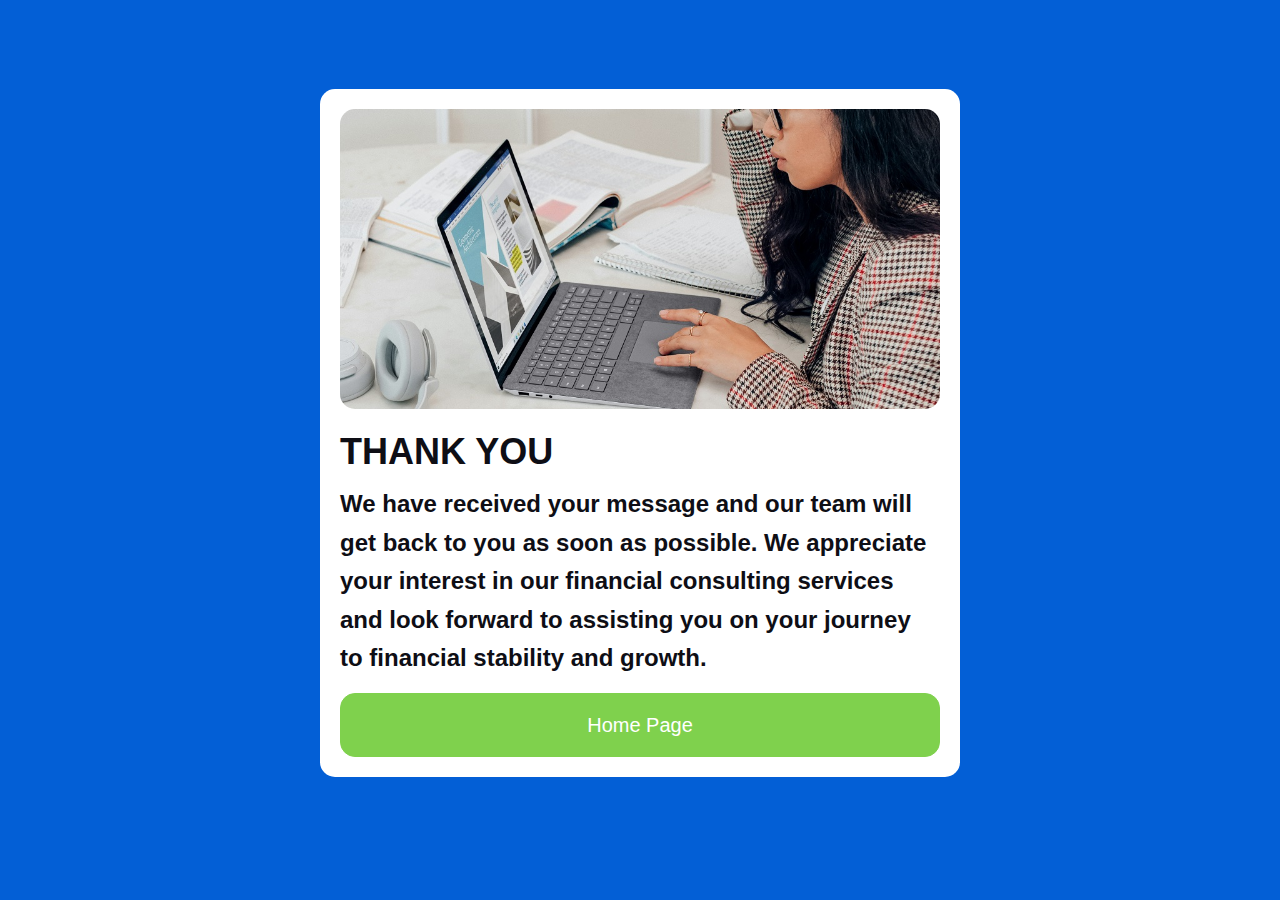
<file: thankyou.html>
<!DOCTYPE html>
<html lang="en">
  <head>
    <meta charset="UTF-8">
    <title>Corecom Consulting</title>
    <meta http-equiv="X-UA-Compatible" content="IE=Edge">
	  <meta name="viewport" content="width=device-width, initial-scale=1">
	  <meta name="keywords" content="">
	  <meta name="description" content="">
    <!-- Vendor CSS -->
    <link rel="stylesheet" href="https://cdn.jsdelivr.net/npm/swiper@11/swiper-bundle.min.css"/>
    <!-- Font -->
    <link rel="preconnect" href="https://fonts.googleapis.com">
    <link rel="preconnect" href="https://fonts.gstatic.com" crossorigin>
    <link href="https://fonts.googleapis.com/css2?family=Noto+Sans:ital,wght@0,100..900;1,100..900&display=swap" rel="stylesheet">
    <!-- Favicon -->
    <link rel="icon" type="image/png" href="img/favicon/favicon-16x16.png">
    <link rel="icon" type="image/png" href="img/favicon/favicon-32x32.png">
    <link rel="icon" type="image/x-icon" href="img/favicon/favicon.ico">
    <link rel="stylesheet" href="css/main.min.css">
</head>
<body>
      <section class="section section-100vh">
        <div class="container-tp">
          <div class="wrapper-gif">
            <img src="img/thankyou.jpg" alt="thank you" class="gif-subscr">
          </div>
          <div class="sub-wrapper">
              <h1 class="h-thankyou">Thank you
              </h1>
              <p class="paragraph-big">
                We have received your message and our team will get back to you as soon as possible. We appreciate your interest in our financial consulting services and look forward to assisting you on your journey to financial stability and growth.
              </p>
            <a href="index.html" class="btn btn-tp blue w-button">Home Page</a>
          </div>
        </div>
      </section>
</body>
</html>
</file>
<file: css/main.min.css>
@charset "UTF-8";
* {
  box-sizing: border-box;
}

body {
  color: #fff;
  background-color: #035FD6;
  font-family: Montserrat, sans-serif;
  font-weight: 500;
  font-size: 14px;
  line-height: 18px;
  margin: 0;
}

article, aside, details, figcaption, figure, footer, header, hgroup, main, menu, nav, section, summary {
  display: block;
}

h1, h2, h3, h4, h5, h6, p {
  margin: 0;
}

p {
  color: #fff;
  font-weight: 400;
  font-size: 18px;
  line-height: 18px;
}
p.italic {
  font-style: italic;
}

a {
  text-decoration: none;
  color: #0e0e15;
}

h3 {
  font-size: 24px;
  line-height: 30px;
}

img {
  vertical-align: middle;
  max-width: 100%;
  display: inline-block;
  object-fit: cover;
}

.container {
  max-width: 1366px;
  margin: 0 auto;
  padding-left: 56px;
  padding-right: 56px;
}

.section {
  margin-top: 0;
  margin-bottom: 0;
  padding-top: 40px;
  padding-bottom: 74px;
}
.section.hero-sec {
  margin-top: 100px;
}
.section.section-100vh {
  height: 100vh;
  display: flex;
  justify-content: center;
  align-items: center;
}

.mt-72 {
  margin-top: 72px;
}

.mb-32 {
  margin-bottom: 32px;
}

.mt-16 {
  margin-top: 16px;
}

.white-bg {
  background-color: #fff;
}

/* Padding */
.padding-top-0 {
  padding-top: 0;
}

.padding-bottom-55 {
  padding-bottom: 55px;
}

.title-wrapper {
  display: flex;
  flex-direction: column;
  align-items: flex-start;
  margin-bottom: 32px;
}

.title {
  color: #0e0e15;
  text-transform: uppercase;
  font-size: 38px;
  line-height: 38px;
}

.subtitle {
  color: #65678b;
  font-size: 22px;
  font-weight: 600;
  line-height: 44px;
  text-transform: uppercase;
}

.h1 {
  font-size: 54px;
  line-height: 110%;
  text-transform: uppercase;
  font-weight: 700;
}
.h1 span {
  color: #7fd14d;
}

.h6 {
  color: #dcdffd;
  font-size: 18px;
  line-height: 22px;
  font-weight: 400;
  text-transform: uppercase;
}

.h4 {
  font-size: 32px;
  font-weight: 400;
  line-height: 32px;
  color: #0e0e15;
}

.paragraph-big {
  font-size: 24px;
  font-weight: 600;
  text-transform: uppercase;
  color: #0e0e15;
  line-height: 160%;
}
.paragraph-big .main-c {
  color: #5659C8;
}

.text-upper {
  text-transform: uppercase;
}

/* Colors and Backgrounds */
.black {
  color: #0e0e15;
}

.light-liliac {
  color: #dcdffd;
}

.dark-liliac {
  color: #65678b;
}

.main-c {
  color: #5659C8;
}

.lil {
  color: #b5baf8;
}

.lil-bg {
  background-color: #b5baf8;
}

/* Btn */
.btn {
  padding: 14px 32px 12px;
  display: flex;
  align-items: center;
  justify-content: center;
  white-space: nowrap;
  font-weight: 500;
  font-size: 26px;
  line-height: 32px;
  border-radius: 100px;
  transition: all 0.3s ease-in-out;
}
.btn.green {
  border: 1px solid #7fd14d;
  background-color: transparent;
  color: #7fd14d;
}
.btn.green:hover {
  background-color: #7fd14d;
  color: #fff;
}
.btn.black {
  background-color: #0e0e15;
  color: #fff;
  border-radius: 10px;
  -webkit-box-shadow: 1px 1px 5px -1px rgba(0, 0, 0, 0.75);
  -moz-box-shadow: 1px 1px 5px -1px rgba(0, 0, 0, 0.75);
  box-shadow: 1px 1px 5px -1px rgba(0, 0, 0, 0.75);
  padding: 20px 32px;
}
.btn.black:hover {
  background-color: #035FD6;
}
.btn.transparent {
  background-color: #7fd14d;
  color: #fff;
  border: 1px solid #7fd14d;
}
.btn.transparent:hover {
  background-color: transparent;
  color: #0e0e15;
}

/* Content Wrapper */
.content-wrapper {
  display: grid;
  grid-template-columns: 1fr 1fr;
  gap: 48px;
}
.content-wrapper .hero-img {
  width: 100%;
  height: 100%;
}
.content-wrapper .benefits-img {
  height: 480px;
  width: 100%;
}

/* Text Wrapper */
.all-text-wrapper {
  display: flex;
  flex-direction: column;
  gap: 32px;
}
.all-text-wrapper.justify-center {
  padding: 100px 0px 100px 0px;
  align-items: flex-start;
}
.all-text-wrapper.justify-center p {
  color: #0e0e15;
}
.all-text-wrapper .point-text {
  color: #ff9e00;
  font-size: 16px;
  text-transform: uppercase;
}
.all-text-wrapper .h4 {
  text-transform: uppercase;
}
.all-text-wrapper hr {
  margin: 0;
  border: none;
  width: 50px;
  height: 3px;
  background-color: #035FD6;
}
.all-text-wrapper hr.white {
  background-color: #fff;
}
.all-text-wrapper .benefits-items {
  display: flex;
  gap: 16px;
}
.all-text-wrapper .benefits-item {
  padding: 16px 48px 16px 32px;
  display: flex;
  flex-direction: column;
  align-items: flex-start;
  background-color: #023e8a;
  gap: 16px;
  border-radius: 10px;
}
.all-text-wrapper .benefits-item .paragraph-big {
  color: #fff;
  font-size: 32px;
}
.all-text-wrapper .benefits-item hr {
  margin: 0;
  width: 45px;
  height: 3px;
  background-color: #ff9e00;
  border: none;
}
.all-text-wrapper .points-wrapper {
  display: grid;
  grid-template-columns: 1fr 1fr;
  gap: 16px;
}
.all-text-wrapper .points-wrapper .points-item {
  display: flex;
  align-items: center;
  gap: 10px;
}
.all-text-wrapper .points-wrapper .points-item.flex-start {
  align-items: flex-start;
}
.all-text-wrapper .points-wrapper .points-item .check-container {
  display: flex;
  justify-content: center;
  align-items: center;
  background-color: #035FD6;
  border-radius: 10px;
  height: 26px;
  width: 26px;
  flex: none;
}
.all-text-wrapper .points-wrapper .points-item .check-container svg {
  width: 18px;
  height: 18px;
}
.all-text-wrapper .points-wrapper .points-item .points-descr {
  display: flex;
  flex-direction: column;
  align-items: flex-start;
  gap: 6px;
}
.all-text-wrapper .points-wrapper .points-item .points-descr .paragraph-big {
  line-height: 110%;
  font-size: 22px;
}
.all-text-wrapper ul {
  margin: 0;
  padding: 0;
  display: flex;
  flex-direction: column;
  align-items: flex-start;
  gap: 12px;
  margin-left: 12px;
}
.all-text-wrapper ul li {
  font-size: 18px;
  color: #0e0e15;
}
.all-text-wrapper ul li::marker {
  color: #7fd14d;
  width: 18px;
  height: 18px;
}
.all-text-wrapper .contacts-wrapper {
  display: flex;
  flex-direction: column;
  align-items: flex-start;
  gap: 32px;
}
.all-text-wrapper .contacts-wrapper .contacts-item {
  display: flex;
  align-items: center;
  gap: 16px;
}
.all-text-wrapper .contacts-wrapper .contacts-item .img-wrapper {
  display: flex;
  align-items: center;
  justify-content: center;
  border-radius: 100%;
  background-color: #7fd14d;
  width: 64px;
  height: 64px;
}
.all-text-wrapper .contacts-wrapper .contacts-item .img-wrapper svg {
  fill: #0e0e15;
  width: 32px;
  height: 32px;
}
.all-text-wrapper .contacts-wrapper .contacts-item .contacts-descr {
  display: flex;
  flex-direction: column;
  align-items: flex-start;
}
.all-text-wrapper .contacts-wrapper .contacts-item .contacts-descr .paragraph-big {
  color: #fff;
}
.all-text-wrapper .contacts-wrapper .contacts-item .contacts-descr .contacts-link {
  font-size: 18px;
  color: #fff;
}
.all-text-wrapper .contacts-wrapper .contacts-item .contacts-descr .contacts-link:hover {
  color: #7fd14d;
}

/* Navbar */
.nav-wrap {
  position: relative;
  z-index: 1000;
  top: 0;
}

.navbar {
  bottom: auto;
  left: 0%;
  right: 0%;
  top: 0%;
  border: 1px solid #fff;
  border-radius: 10px;
  background-color: #035FD6;
  max-width: 1254px;
  margin-left: auto;
  margin-right: auto;
}
.navbar.fixed {
  position: fixed;
  z-index: 1000;
}

.container-m.nav {
  justify-content: center;
  align-items: center;
  height: 68px;
  padding-left: 56px;
  padding-right: 56px;
  padding-top: 0;
  padding-bottom: 0;
  margin-right: auto;
  margin-left: auto;
  display: flex;
}

.navmenu {
  float: right;
  position: relative;
}

.nav-brand {
  float: left;
  color: #fff;
  text-decoration: none;
  font-weight: 700;
  position: relative;
}
.nav-brand:hover {
  color: #7fd14d;
}

.brand-logo {
  justify-content: flex-start;
  align-items: center;
  display: flex;
  font-size: 26px;
  margin-right: auto;
}

.navlink {
  vertical-align: top;
  color: #fff;
  text-align: center;
  margin-left: auto;
  margin-right: auto;
  padding: 20px;
  text-decoration: none;
  display: inline-block;
  position: relative;
  font-size: 20px;
  font-weight: 400;
}
.navlink:hover {
  color: #7fd14d;
}

.m-wrap {
  display: flex;
  margin-left: auto;
}
.m-wrap a {
  background-color: #fff;
  border-radius: 10px;
  padding: 10px 20px;
  border: 1px solid #fff;
  font-size: 20px;
  color: #0e0e15;
  text-decoration: none;
  font-weight: 400;
  transition: 0.2s all ease-in-out;
}
.m-wrap a:hover {
  background-color: #0e0e15;
  color: #fff;
}

.burger-menu {
  display: none;
  flex-direction: column;
}

.burger-menu div {
  width: 25px;
  height: 3px;
  background-color: #fff;
  margin: 2px 0;
}

.nav-overlay {
  display: none;
  position: fixed;
  top: 0;
  left: 0;
  width: 100%;
  height: 100%;
  background-color: rgba(0, 0, 0, 0.5);
  z-index: 999;
}

.white {
  color: #fff;
}

/* Grid Templates */
.grid-2-col {
  display: grid;
  grid-template-columns: 1fr 1fr;
  gap: 16px;
  grid-auto-rows: auto;
}
.grid-2-col .box-wrapper {
  border-radius: 10px;
  padding: 32px;
  border: 1px solid #fff;
}
.grid-2-col .box-wrapper .box-text {
  display: flex;
  align-items: flex-start;
  justify-content: space-between;
  flex-direction: column;
  gap: 26px;
  overflow: hidden;
  max-width: 400px;
}
.grid-2-col .box-wrapper:first-of-type {
  background-color: #5659C8;
}
.grid-2-col .box-wrapper:nth-of-type(2) {
  background-color: #7fd14d;
}
.grid-2-col .full-box-wrapper {
  display: flex;
  padding: 32px;
  justify-content: space-between;
  grid-area: 3/1/4/3;
  background-color: #fff;
  border-radius: 10px;
}
.grid-2-col .full-box-wrapper .full-box-text {
  display: flex;
  align-items: flex-start;
  flex-direction: column;
  justify-content: space-between;
  padding: 20px 0;
  max-width: 580px;
}
.grid-2-col .full-box-wrapper .box-img {
  width: 480px;
  height: 300px;
  object-fit: cover;
  border-radius: 10px;
  border: 1px solid #0e0e15;
}

.all-box-wrapper {
  display: flex;
  flex-direction: column;
  background-color: #fff;
  border-radius: 10px;
  padding: 32px;
  gap: 42px;
}

.box-title {
  display: flex;
  flex-direction: column;
  justify-content: center;
  align-items: center;
  gap: 16px;
  padding: 0px 16px;
  text-align: center;
}
.box-title .point-text {
  color: #ff9e00;
  font-size: 16px;
  text-transform: uppercase;
}
.box-title hr {
  width: 40px;
  height: 3px;
  background-color: #023e8a;
  margin: 0;
  border: none;
}
.box-title hr.white {
  background-color: #fff;
}
.box-title p {
  max-width: 680px;
}
.box-title p a {
  color: #035FD6;
}
.box-title p a:hover {
  color: #0e0e15;
}

.subhero-text {
  text-align: center;
}

.grid-3-col {
  display: grid;
  grid-template-columns: repeat(3, 1fr);
  gap: 16px;
}
.grid-3-col .box-item {
  background-color: #fff;
  padding: 16px;
  border-radius: 10px;
  border: 1px solid #0e0e15;
  display: flex;
  flex-direction: column;
  align-items: flex-start;
  gap: 16px;
}
.grid-3-col .box-item .img-box {
  border: 1px solid #0e0e15;
  border-radius: 10px;
  max-height: 250px;
  width: 100%;
}
.grid-3-col .box-item .text-box {
  display: flex;
  flex-direction: column;
  justify-content: space-between;
  gap: 12px;
}
.grid-3-col .box-item .text-box .paragraph {
  color: #444;
  font-weight: 600;
  font-size: 20px;
}

.layout-grid {
  display: grid;
  grid-template-columns: 1fr 1fr 1.5fr;
  grid-auto-rows: auto auto;
  gap: 16px;
  grid-auto-columns: 1fr;
}
.layout-grid .layout-grid-box {
  background-color: #fff;
  border-radius: 10px;
  padding: 32px;
  display: flex;
  flex-direction: column;
  align-items: flex-start;
  justify-content: space-between;
}
.layout-grid .layout-grid-box .h4, .layout-grid .layout-grid-box p {
  color: #0e0e15;
}
.layout-grid .layout-grid-box.padding-0 {
  padding: 0;
}
.layout-grid .layout-grid-box .full-img {
  border-radius: 10px;
  position: relative;
  width: 100%;
  height: 100%;
  object-fit: cover;
}
.layout-grid .layout-grid-box.grid-2 {
  grid-area: 2/1/3/3;
  background-color: #7fd14d;
}
.layout-grid .layout-grid-box.grid-3 {
  background-color: #7fd14d;
}

/* Swiper */
.swiper-slide {
  border-radius: 10px;
  flex-direction: column;
  flex: none;
  justify-content: flex-end;
  width: 33.3333%;
  height: 460px;
  display: flex;
  position: relative;
  overflow: hidden;
}
.swiper-slide .team-card-text {
  position: absolute;
  left: 0;
  right: 0;
  bottom: 0;
  padding: 20px;
  background-color: #7fd14d;
  display: flex;
  flex-direction: column;
  gap: 12px;
}
.swiper-slide .team-card-text .h3, .swiper-slide .team-card-text p {
  color: #0e0e15;
}
.swiper-slide .slider-img {
  height: 100%;
  width: 100%;
  object-fit: cover;
}
.swiper-slide .slider-img.full-width {
  object-position: 0 100%;
}
.swiper-slide .slider-img.first {
  object-position: 55% 80%;
}

.slider-wrapper {
  display: flex;
  justify-content: center;
  margin-top: 12px;
}

.swiper-prev, .swiper-next {
  cursor: pointer;
  fill: #fff;
}

.services-wrapper {
  display: grid;
  grid-template-columns: repeat(3, 1fr);
  grid-template-rows: auto;
  gap: 32px;
}
.services-wrapper .services-box {
  background-color: #fff;
  padding: 32px;
  border-radius: 10px;
  display: flex;
  -webkit-box-shadow: 1px 1px 5px -1px rgba(0, 0, 0, 0.75);
  -moz-box-shadow: 1px 1px 5px -1px rgba(0, 0, 0, 0.75);
  box-shadow: 1px 1px 5px -1px rgba(0, 0, 0, 0.75);
  flex-direction: column;
  gap: 16px;
  align-items: flex-start;
  transition: all 0.1s ease-in-out;
  cursor: pointer;
}
.services-wrapper .services-box .h4, .services-wrapper .services-box p {
  color: #0e0e15;
}
.services-wrapper .services-box .img-container {
  background-color: #7fd14d;
  border-radius: 100px;
  padding: 5px;
  width: 64px;
  height: 64px;
  display: flex;
  align-items: center;
  justify-content: center;
}
.services-wrapper .services-box .img-container svg {
  width: 32px;
  height: 32px;
  fill: #0e0e15;
}
.services-wrapper .services-box:hover {
  background-color: #fff;
  border-color: #7fd14d;
}
.services-wrapper .services-box:hover .img-container {
  background-color: #7fd14d;
}

.services-link {
  display: flex;
  align-items: center;
  gap: 6px;
  cursor: pointer;
  transition: all 0.2s ease-in-out;
}
.services-link p {
  text-decoration: underline;
  font-weight: bold;
}
.services-link svg {
  fill: #0e0e15;
}
.services-link:hover p {
  color: #5659C8;
}
.services-link:hover svg {
  transform: scaleX(1.2);
}

.contacts_wrapper {
  display: grid;
  grid-template-columns: 1.5fr 1fr;
  gap: 10px;
}

.contacts_form {
  display: flex;
  flex-direction: column;
  align-items: flex-start;
  gap: 10px;
}
.contacts_form label {
  font-size: 20px;
}
.contacts_form-control {
  height: 45px;
  flex: 0 0 auto;
}
.contacts_form input, .contacts_form textarea {
  border-radius: 10px;
  width: 100%;
  background-color: #dcdffd;
}
.contacts_form input[type=text i] {
  padding: 5px;
  font-size: 18px;
}
.contacts_form .btn {
  text-transform: uppercase;
  font-weight: 600;
  background-color: #7fd14d;
  color: #fff;
  border: 1px solid #7fd14d;
  cursor: pointer;
  transition: background-color 0.2s ease-in-out, color 0.2s ease-in-out;
}
.contacts_form .btn:hover {
  background-color: #fff;
  color: #7fd14d;
}

.checkbox-wrapper {
  display: flex;
  justify-content: center;
  align-items: center;
  gap: 5px;
}

input[type=checkbox i] {
  width: 24px;
  height: 24px;
}

.contacts_map iframe {
  width: 100%;
  height: 100%;
}

.footer-sec .container {
  padding: 20px 56px;
  background-color: transparent;
  border: 1px solid #fff;
  border-radius: 10px;
}

.footer-wrapper {
  display: grid;
  grid-template-columns: repeat(4, 1fr);
}
.footer-wrapper .wrapper {
  display: flex;
  flex-direction: column;
  gap: 25px;
}
.footer-wrapper .h3 {
  font-size: 24px;
  color: #fff;
  font-weight: 500;
}
.footer-wrapper h3, .footer-wrapper .paragraph {
  color: #fff;
}
.footer-wrapper .contacts-wrapper, .footer-wrapper .points-wrapper {
  display: flex;
  flex-direction: column;
  gap: 10px;
  align-items: flex-start;
}
.footer-wrapper .paragraph {
  font-size: 18px;
}
.footer-wrapper .paragraph:hover {
  color: #7fd14d;
}

.cookie-banner {
  position: fixed;
  bottom: 0;
  color: #fff;
  text-align: center;
  z-index: 1000;
  right: 0;
}

.cookie-button {
  border: 1px solid #65678b;
  background-color: #65678b;
  border-radius: 100px;
  justify-content: center;
  align-items: center;
  width: 100%;
  padding: 10px 22px;
  font-size: 16px;
  font-weight: 400;
  line-height: 20px;
  transition: all 0.3s;
  display: flex;
  text-transform: uppercase;
  color: #fff;
  cursor: pointer;
}
.cookie-button:hover {
  background-color: #dcdffd;
  color: #0e0e15;
}

.cookies-banner {
  grid-row-gap: 0px;
  border: 2px solid #65678b;
  background-color: #dcdffd;
  border-radius: 20px;
  flex-direction: column;
  width: 330px;
  height: auto;
  margin-bottom: 25px;
  margin-left: 56px;
  margin-right: 90px;
  padding: 25px;
  display: flex;
}

.text-x {
  display: flex;
  margin-bottom: 20px;
  gap: 12px;
}

.text-banner {
  color: #0e0e15;
  font-size: 16px;
  line-height: 20px;
  text-align: left;
}

.container-tp {
  padding: 20px;
  background-color: #fff;
  border-radius: 15px;
  display: flex;
  flex-direction: column;
  justify-content: center;
  align-items: center;
  gap: 25px;
}
.container-tp .sub-wrapper {
  display: flex;
  flex-direction: column;
  align-items: flex-start;
  gap: 15px;
  max-width: 600px;
}
.container-tp .sub-wrapper .h-thankyou {
  color: #0e0e15;
  font-size: 36px;
  text-transform: uppercase;
  line-height: 36px;
}
.container-tp .sub-wrapper .paragraph-big {
  text-transform: none;
  color: #0e0e15;
}
.container-tp .sub-wrapper .btn-tp {
  padding: 15px 20px;
  background-color: #7fd14d;
  color: #fff;
  border: 1px solid #7fd14d;
  font-size: 20px;
  border-radius: 15px;
  width: 100%;
  display: flex;
  justify-content: center;
  align-items: center;
}
.container-tp .sub-wrapper .btn-tp:hover {
  background-color: #fff;
  color: #7fd14d;
}
.container-tp .wrapper-gif {
  width: 100%;
}
.container-tp .gif-subscr {
  height: 300px;
  width: 100%;
  object-fit: cover;
  border-radius: 15px;
}

/* Tab Content */
.tab-wrapper {
  display: flex;
  justify-content: center;
  align-items: center;
  gap: 16px;
  border-bottom: 1px solid #fff;
}
.tab-wrapper .tablinks {
  border: none;
  background-color: transparent;
  color: #fff;
  font-size: 22px;
  opacity: 0.7;
  padding: 12px 0;
  cursor: pointer;
  transition: opacity 0.2s ease-in-out;
}
.tab-wrapper .tablinks:hover {
  opacity: 1;
}
.tab-wrapper .tablinks:active {
  opacity: 1;
}

.tab {
  overflow: hidden;
  border-bottom: 1px solid #fff;
  display: flex;
  justify-content: center;
  align-items: center;
}
.tab .tablinks {
  float: left;
  border: none;
  outline: none;
  cursor: pointer;
  padding: 14px 16px;
  transition: 0.2s;
  font-size: 26px;
  background-color: transparent;
  color: #fff;
  opacity: 0.7;
}
.tab .tablinks:hover {
  opacity: 1;
}
.tab button:focus {
  opacity: 1;
}

.tabcontent {
  display: none;
  animation: fadeEffect 1s;
}
.tabcontent .tab-item {
  display: flex;
  align-items: center;
  flex-direction: column;
  gap: 16px;
  padding-top: 32px;
}
.tabcontent .tab-item .tab-name {
  display: flex;
  gap: 16px;
}
.tabcontent .tab-item .tab-name .tab-descr {
  display: flex;
  align-items: flex-start;
  gap: 16px;
  flex-direction: column;
  max-width: 600px;
}
.tabcontent .tab-item .tab-name .tab-descr .h4 {
  color: #fff;
}
.tabcontent .tab-item .tab-name .tab-img {
  width: 400px;
  height: 300px;
  border-radius: 10px;
}
.tabcontent .tab-item .services-link svg {
  fill: #fff;
}
.tabcontent .tab-item .services-link p:hover {
  color: #7fd14d;
}

.accordion-wrapper {
  display: flex;
  justify-content: center;
  flex-direction: column;
}

.accordion {
  background-color: #fff;
  color: #0e0e15;
  cursor: pointer;
  padding: 24px 0;
  font-weight: 600;
  font-size: 22px;
  width: 100%;
  text-align: left;
  border: none;
  border-bottom: 1px solid #444;
  outline: none;
  transition: 0.2s;
}
.accordion .active, .accordion .accordion:hover {
  background-color: #ccc;
}
.accordion .active:after {
  content: "➖";
}

.panel {
  padding: 0 18px;
  background-color: white;
  max-height: 0;
  overflow: hidden;
  transition: max-height 0.2s ease-out;
}

.accordion:after {
  content: "➕";
  font-size: 13px;
  color: #777;
  float: right;
  margin-left: 5px;
}

.slider-button-wrapper {
  display: flex;
  gap: 12px;
  cursor: pointer;
}
.slider-button-wrapper .right-arrow, .slider-button-wrapper .left-arrow {
  background-color: #fff;
  border-radius: 100%;
}
.slider-button-wrapper .right-arrow:hover, .slider-button-wrapper .left-arrow:hover {
  background-color: #7fd14d;
}
.slider-button-wrapper img {
  width: 48px;
  height: 48px;
}

.testimonial-slider .mask-slider {
  width: auto;
}

.review-card {
  background-color: #fff;
  grid-column-gap: 16px;
  grid-row-gap: 16px;
  border-radius: 10px;
  flex-direction: column;
  align-items: flex-start;
  width: 480px;
  height: 300px;
  padding: 24px;
  display: flex;
  border: 1px solid #0e0e15;
  margin-right: 32px;
}
.review-card .round-photo {
  width: 64px;
  height: 64px;
}
.review-card .round-photo img {
  border-radius: 50%;
  width: 100%;
  height: 100%;
  object-fit: cover;
}
.review-card-about {
  grid-column-gap: 12px;
  grid-row-gap: 12px;
  flex-direction: column;
  align-items: flex-start;
  width: 100%;
  display: flex;
}
.review-card-about p {
  color: #0e0e15;
}

@keyframes fadeEffect {
  0% {
    opacity: 0;
  }
  100% {
    opacity: 1;
  }
}
@media screen and (max-width: 1440px) {
  .container {
    max-width: 1366px;
  }
}
@media screen and (max-width: 991px) {
  .container, .container-m.nav {
    max-width: 768px;
    padding-left: 32px;
    padding-right: 32px;
  }
  .navbar {
    padding-left: 0;
    padding-right: 0;
  }
  .navmenu {
    display: none;
    flex-direction: column;
    position: fixed;
    padding-top: 20px;
    left: 0;
    width: 100%;
    height: 100vh;
    background-color: #0e0e15;
    z-index: 1001;
  }
  .navmenu.active {
    display: block;
    overflow: visible;
    position: absolute;
    left: 0;
    right: 0;
    top: 70px;
  }
  .burger-menu {
    display: flex;
  }
  .nav-overlay.active {
    display: block;
  }
  .navlink {
    position: relative;
    display: block;
    padding: 20px;
    font-size: 20px;
  }
  .m-wrap {
    display: none;
  }
  .title {
    font-size: 64px;
    line-height: 64px;
  }
  .subtitle {
    font-size: 20px;
    line-height: 40px;
  }
  .h1 {
    font-size: 58px;
  }
  .swiper-slide {
    width: 55%;
  }
  .layout-grid {
    grid-template-columns: 1fr 2fr;
  }
  .layout-grid .grid-img {
    grid-area: 1/2/1/3;
  }
  .layout-grid .mobile-none {
    display: none;
  }
  .layout-grid .grid-3 {
    grid-area: 3/1/4/3;
  }
  .services-wrapper {
    grid-template-columns: 1fr 1fr;
  }
  .footer-sec .container {
    padding-left: 32px;
    padding-right: 32px;
  }
  .footer-wrapper {
    gap: 15px;
    grid-template-columns: repeat(3, 1fr);
  }
  .grid-2-col .full-box-wrapper {
    flex-flow: wrap;
  }
  .grid-2-col .full-box-wrapper .full-box-text {
    gap: 16px;
    max-width: 100%;
  }
  .grid-2-col .full-box-wrapper .box-img {
    width: 100%;
  }
  .all-box-wrapper .grid-3-col {
    grid-template-columns: 1fr 1fr;
  }
  .grid-3-col {
    grid-template-columns: 1fr 1fr;
  }
  .content-wrapper {
    grid-template-columns: 1fr;
    gap: 32px;
  }
  .all-text-wrapper.justify-center {
    padding: 0;
  }
}
@media screen and (max-width: 767px) {
  .container, .container-m.nav {
    max-width: 568px;
    padding-left: 24px;
    padding-right: 24px;
  }
  .title {
    font-size: 48px;
    line-height: 48px;
  }
  .paragraph-big {
    font-size: 20px;
  }
  .contacts_wrapper {
    grid-template-columns: 1fr;
  }
  .contacts_map iframe {
    height: 300px;
  }
  .footer-wrapper {
    grid-template-columns: 1fr 1fr;
    gap: 20px;
  }
  .container-tp {
    flex-direction: column;
  }
  .grid-2-col {
    grid-template-columns: 1fr;
  }
  .grid-2-col .full-box-wrapper {
    grid-area: auto;
  }
  .services-wrapper {
    grid-template-columns: 1fr;
  }
  .all-box-wrapper .grid-3-col {
    grid-template-columns: 1fr;
  }
  .grid-3-col {
    grid-template-columns: 1fr;
  }
  .tabcontent .tab-item .tab-name {
    flex-direction: column;
  }
  .tab {
    overflow: auto;
    flex-flow: wrap;
  }
}
@media screen and (max-width: 479px) {
  .container, .container-m.nav {
    max-width: 420px;
    padding-left: 12px;
    padding-right: 12px;
  }
  .title {
    font-size: 36px;
    line-height: 36px;
  }
  .subtitle {
    line-height: 28px;
  }
  .services-wrapper {
    grid-template-columns: 1fr;
  }
  .swiper-slide {
    width: 100%;
  }
  .footer-wrapper {
    grid-template-columns: 1fr;
    gap: 25px;
  }
  .cookies-banner {
    margin-left: auto;
    margin-right: auto;
  }
  .cookie-banner {
    left: 0;
  }
  .h1 {
    font-size: 45px;
  }
  .btn.black {
    padding: 15px 10px;
    font-size: 22px;
    line-height: 22px;
  }
  .all-text-wrapper .benefits-item {
    align-items: center;
  }
  .all-text-wrapper .benefits-items {
    flex-direction: column;
  }
}/*# sourceMappingURL=main.min.css.map */
</file>
